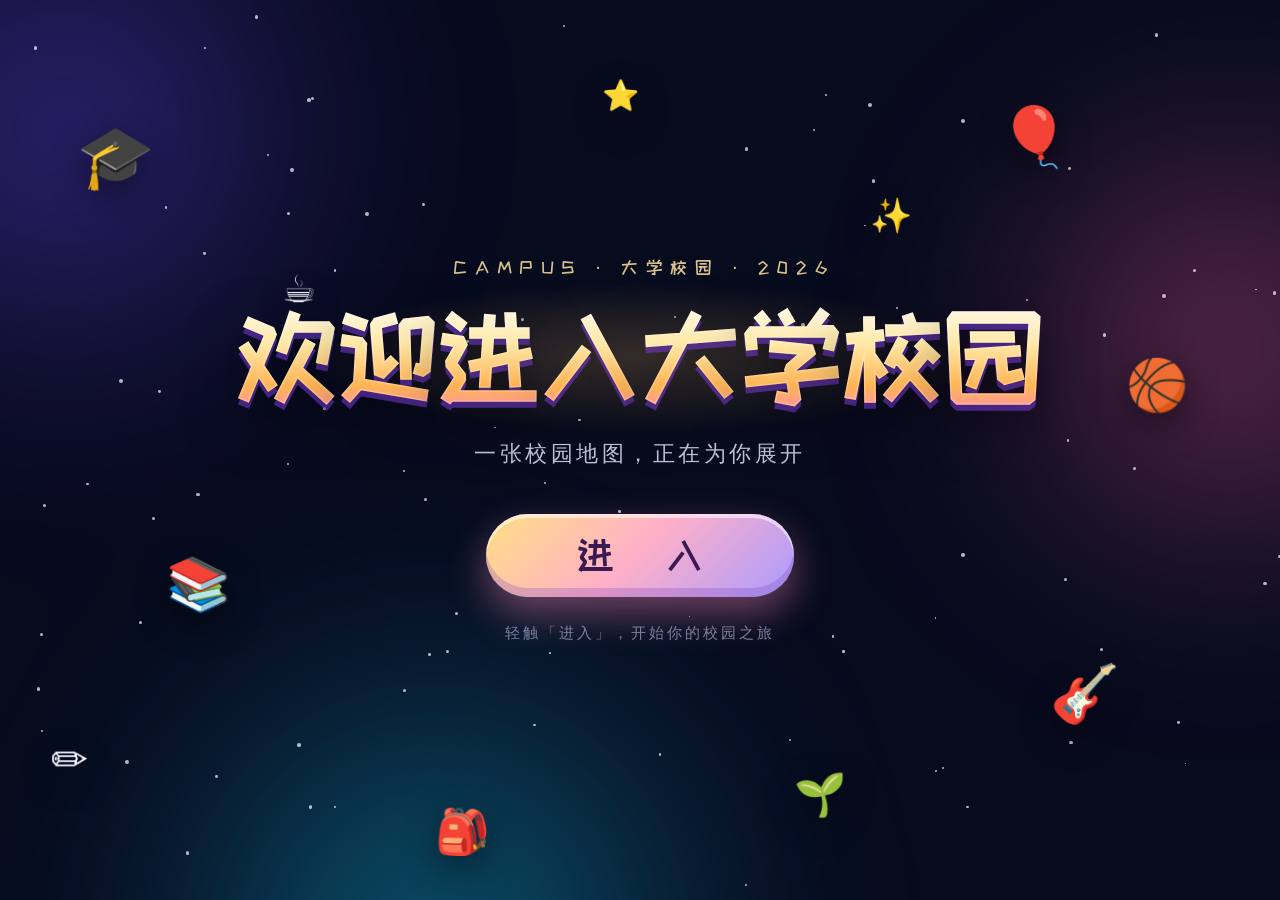
<file: index.html>
<!DOCTYPE html>
<html lang="zh-CN">
<head>
<meta charset="utf-8">
<meta name="viewport" content="width=device-width, initial-scale=1, maximum-scale=1, user-scalable=no, viewport-fit=cover">
<meta name="theme-color" content="#0a0f2c">
<meta name="description" content="大学校园活动体验页：欢迎页 → 三句话 → 26 个活动气泡 → 活动详情页">
<title>欢迎进入大学校园</title>

<!-- 有意思的字体（联网时生效；离线自动回退到系统里的手写/艺术字体） -->
<link rel="preconnect" href="https://fonts.googleapis.com">
<link rel="preconnect" href="https://fonts.gstatic.com" crossorigin>
<link href="https://fonts.googleapis.com/css2?family=ZCOOL+KuaiLe&family=Ma+Shan+Zheng&display=swap" rel="stylesheet">

<link rel="stylesheet" href="css/style.css">
<link rel="icon" href="data:image/svg+xml,<svg xmlns='http://www.w3.org/2000/svg' viewBox='0 0 100 100'><text y='.9em' font-size='88'>🎓</text></svg>">
</head>
<body>

<!-- 全局背景：极光 + 星星 -->
<div class="aurora" aria-hidden="true">
  <span class="blob blob-1"></span>
  <span class="blob blob-2"></span>
  <span class="blob blob-3"></span>
</div>
<div id="stars" class="stars" aria-hidden="true"></div>

<!-- ================= 界面 1：欢迎页 ================= -->
<section class="scene scene-gate is-active" id="scene-gate">

  <!-- 贴图（emoji 贴纸 + 手绘感光斑） -->
  <div class="sticker-layer" aria-hidden="true">
    <span class="st" style="--x:6%;--y:14%;--s:clamp(38px,7vw,62px);--d:5.4s;--dl:0s">🎓</span>
    <span class="st" style="--x:13%;--y:62%;--s:clamp(30px,5.5vw,52px);--d:6.2s;--dl:.6s">📚</span>
    <span class="st" style="--x:4%;--y:82%;--s:clamp(26px,4.5vw,44px);--d:4.8s;--dl:1.1s">✏️</span>
    <span class="st" style="--x:22%;--y:30%;--s:clamp(22px,4vw,38px);--d:7s;--dl:.3s">☕</span>
    <span class="st" style="--x:78%;--y:12%;--s:clamp(34px,6.5vw,58px);--d:5.8s;--dl:.9s">🎈</span>
    <span class="st" style="--x:88%;--y:40%;--s:clamp(30px,5vw,50px);--d:6.6s;--dl:.2s">🏀</span>
    <span class="st" style="--x:82%;--y:74%;--s:clamp(34px,6vw,56px);--d:5.2s;--dl:1.4s">🎸</span>
    <span class="st" style="--x:62%;--y:86%;--s:clamp(24px,4.5vw,42px);--d:6.9s;--dl:.5s">🌱</span>
    <span class="st" style="--x:34%;--y:90%;--s:clamp(26px,4.5vw,44px);--d:5.6s;--dl:1.7s">🎒</span>
    <span class="st" style="--x:68%;--y:22%;--s:clamp(20px,3.6vw,34px);--d:4.4s;--dl:1.2s">✨</span>
    <span class="st st-star" style="--x:47%;--y:9%;--s:clamp(18px,3.2vw,30px);--d:3.6s;--dl:.8s">⭐</span>
  </div>

  <div class="gate-inner">
    <p class="kicker">CAMPUS · 大学校园 · 2026</p>

    <h1 class="title" aria-label="欢迎进入大学校园">
      <span class="ch" style="--i:0">欢</span><span class="ch" style="--i:1">迎</span><span class="ch" style="--i:2">进</span><span class="ch" style="--i:3">入</span><span class="ch" style="--i:4">大</span><span class="ch" style="--i:5">学</span><span class="ch" style="--i:6">校</span><span class="ch" style="--i:7">园</span>
    </h1>

    <p class="subtitle">一张校园地图，正在为你展开</p>

    <button class="enter-btn" id="btn-enter" type="button">
      <span class="enter-label">进　入</span>
      <span class="sheen" aria-hidden="true"></span>
    </button>

    <p class="hint-small">轻触「进入」，开始你的校园之旅</p>
  </div>
</section>

<!-- ================= 界面 2：三句话 ================= -->
<section class="scene scene-lines" id="scene-lines">
  <div class="page-bar">
    <button class="back-btn" type="button" data-back="welcome">
      <span class="back-ico" aria-hidden="true">←</span> 返回
    </button>
  </div>

  <div class="lines" id="lines">
    <p class="line" data-line="1">进入了大学</p>
    <p class="line" data-line="2">就代表了无限的机会和试错</p>
    <p class="line" data-line="3">有很多的活动在等待着你</p>
  </div>

  <button class="skip-btn" id="btn-skip" type="button">轻触继续 <span aria-hidden="true">›</span></button>
</section>

<!-- ================= 界面 3：活动气泡 ================= -->
<section class="scene scene-bubbles" id="scene-bubbles">

  <header class="bubble-header">
    <div class="bar-row">
      <button class="back-btn" type="button" data-back="intro">
        <span class="back-ico" aria-hidden="true">←</span> 返回
      </button>
      <span class="counter">已探索 <b id="count">0</b> / <b id="total">26</b></span>
    </div>
    <h2>看看都有什么活动可以参加</h2>
    <p class="counter-sub">拖动屏幕，点开任意一个气泡</p>
  </header>

  <div class="field-wrap" id="field-wrap">
    <div class="field" id="field"></div>
  </div>

  <footer class="bubble-footer">
    <span class="foot-hint" id="foot-hint">按住拖动查看更多气泡 · 点哪个都可以</span>
    <button class="mini-btn" id="btn-recenter" type="button">回到中间</button>
  </footer>

  <div class="toast" id="toast" hidden></div>
</section>

<!-- ================= 界面 4：活动详情页 ================= -->
<section class="scene scene-detail" id="scene-detail">
  <div class="detail-glow" aria-hidden="true">
    <span class="detail-blob detail-blob-1"></span>
    <span class="detail-blob detail-blob-2"></span>
  </div>

  <div class="page-bar">
    <button class="back-btn" type="button" data-back="activities">
      <span class="back-ico" aria-hidden="true">←</span> 返回
    </button>
    <span class="detail-index" id="detail-index">第 1 / 26 个</span>
  </div>

  <article class="detail-scroll" id="detail-scroll">
    <!-- 主贴纸 + 环绕贴纸 -->
    <div class="detail-hero">
      <span class="hero-emoji" id="detail-emoji">💻</span>
      <div class="hero-stickers" id="detail-stickers" aria-hidden="true"></div>
    </div>

    <div class="detail-tags">
      <span class="detail-cat" id="detail-cat">程序设计</span>
      <span class="detail-status" id="detail-status">报名中</span>
    </div>

    <h2 class="detail-title" id="detail-title">活动标题</h2>
    <p class="detail-source" id="detail-source">发布方</p>
    <p class="detail-summary" id="detail-summary">一句话简介</p>

    <h3 class="detail-sub">活动信息</h3>
    <ul class="fact-list" id="detail-facts"></ul>

    <div class="risk-box" id="detail-risk" hidden>
      <span class="risk-ico" aria-hidden="true">⚠️</span>
      <div>
        <strong>这条信息需要谨慎核实</strong>
        <p id="detail-risk-text"></p>
      </div>
    </div>

    <div class="note-box" id="detail-notes" hidden>
      <h3 class="detail-sub">注意事项</h3>
      <ul id="detail-note-list"></ul>
    </div>

    <div class="detail-actions">
      <button class="back-btn wide" type="button" data-back="activities">
        <span class="back-ico" aria-hidden="true">←</span> 返回活动列表
      </button>
    </div>

    <button class="detail-delete" id="detail-delete" type="button" hidden>删除这个活动</button>

    <p class="detail-footnote">内容并不完全，细节请等待官方通知</p>
  </article>
</section>

<!-- ================= 界面 5：发布你的活动 ================= -->
<section class="scene scene-publish" id="scene-publish">
  <div class="detail-glow" aria-hidden="true">
    <span class="detail-blob detail-blob-1"></span>
    <span class="detail-blob detail-blob-2"></span>
  </div>

  <div class="page-bar">
    <button class="back-btn" type="button" data-back="activities">
      <span class="back-ico" aria-hidden="true">←</span> 返回
    </button>
    <span class="publish-badge">发布你的活动</span>
  </div>

  <article class="publish-scroll">
    <div class="publish-hero" aria-hidden="true">
      <span class="publish-hero-bubble">发布你的活动</span>
      <span class="hero-st" style="--x:8%;--y:18%;--s:28px;--d:4.8s;--dl:0s">📣</span>
      <span class="hero-st" style="--x:80%;--y:12%;--s:24px;--d:5.4s;--dl:-.7s">✨</span>
      <span class="hero-st" style="--x:6%;--y:70%;--s:26px;--d:5.1s;--dl:-1.3s">🎈</span>
      <span class="hero-st" style="--x:84%;--y:66%;--s:22px;--d:4.6s;--dl:-.4s">💬</span>
    </div>

    <h2 class="publish-title">说说你想办什么活动</h2>
    <p class="publish-sub">填好下面的信息，点最下面那颗按钮，就会有一个气泡吹出来飞到气泡墙上。<br>只有一个「活动名称」是必填的，其余留空也能发布。</p>

    <form id="publish-form" autocomplete="off">
      <label class="pub-field">
        <span class="pub-label">活动名称 <em>必填</em></span>
        <input id="pf-title" type="text" maxlength="20" placeholder="例如：周末自习搭子招募">
      </label>

      <div class="pub-field">
        <span class="pub-label">选个图标</span>
        <div class="emoji-picker" id="pf-emojis"></div>
      </div>

      <label class="pub-field">
        <span class="pub-label">分类</span>
        <select id="pf-cat"></select>
      </label>

      <label class="pub-field">
        <span class="pub-label">一句话简介</span>
        <input id="pf-summary" type="text" maxlength="40" placeholder="留空会自动生成一句">
      </label>

      <label class="pub-field">
        <span class="pub-label">时间</span>
        <input id="pf-time" type="text" maxlength="24" placeholder="例如：9 月 28 日 19:00">
      </label>

      <label class="pub-field">
        <span class="pub-label">地点</span>
        <input id="pf-place" type="text" maxlength="24" placeholder="例如：图书馆三层讨论间">
      </label>

      <label class="pub-field">
        <span class="pub-label">参加方式</span>
        <input id="pf-join" type="text" maxlength="30" placeholder="例如：扫码进群 / 直接来">
      </label>

      <label class="pub-field">
        <span class="pub-label">面向对象</span>
        <input id="pf-target" type="text" maxlength="24" placeholder="例如：面向全校学生">
      </label>

      <label class="pub-field">
        <span class="pub-label">小贴士</span>
        <input id="pf-tip" type="text" maxlength="40" placeholder="例如：记得自带水杯">
      </label>

      <p class="publish-error" id="pf-error" hidden></p>

      <button class="publish-submit" type="submit">吹出这颗气泡 ✨</button>
      <p class="publish-note">发布的内容保存在这台设备的浏览器里（换设备、清缓存后就看不到了）。</p>
    </form>
  </article>
</section>

<script src="js/activities.js"></script>
<script src="js/main.js"></script>
</body>
</html>
</file>
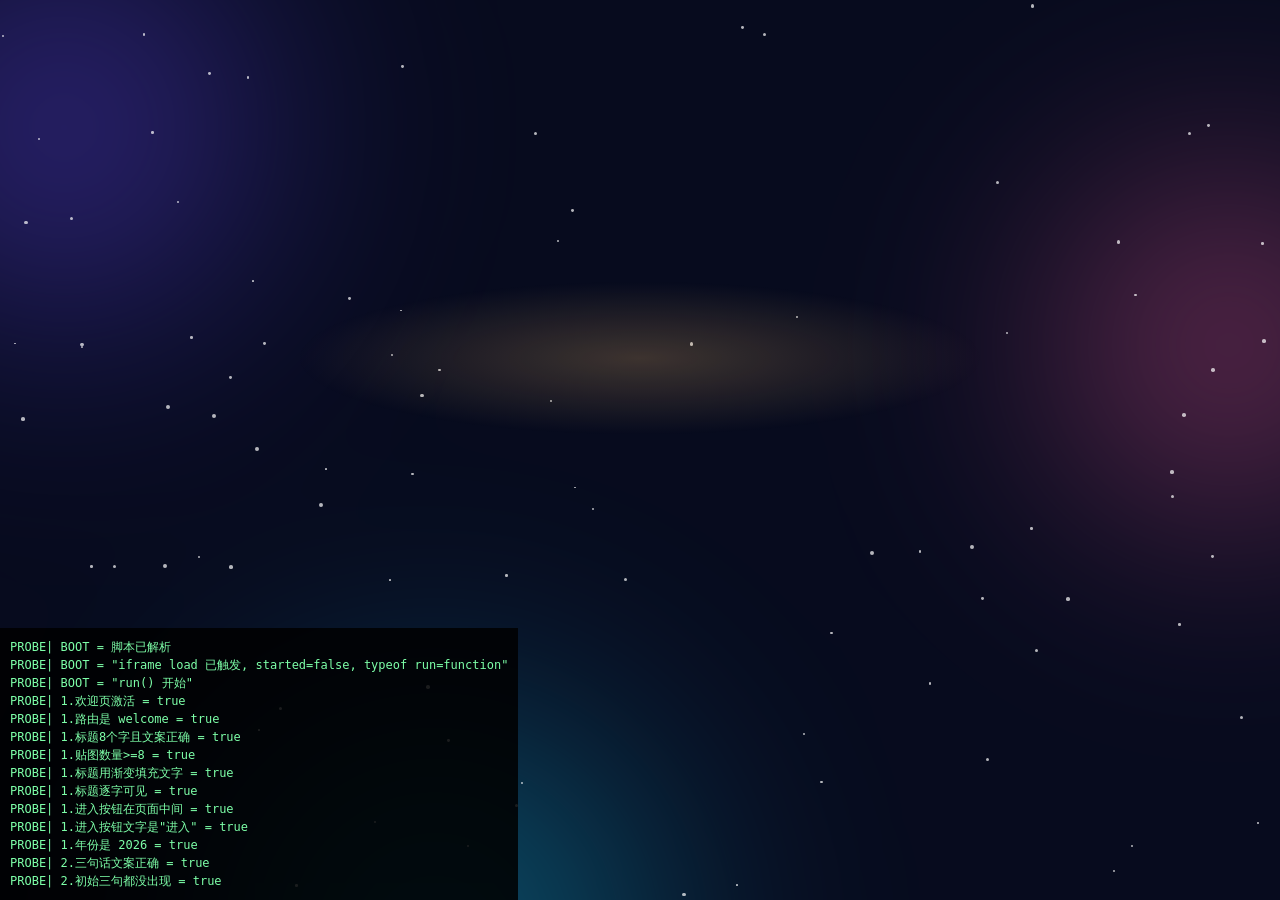
<file: __probe.html>
<!DOCTYPE html>
<html lang="zh-CN">
<head>
<meta charset="utf-8">
<title>渲染探测页（自动化检查用，不是页面本身）</title>
<style>
  html,body{margin:0;height:100%;background:#111}
  iframe{position:absolute;inset:0;width:100%;height:100%;border:0}
  #report{position:fixed;left:0;bottom:0;z-index:99;max-height:72vh;overflow:auto;margin:0;padding:10px;
    background:rgba(0,0,0,.85);color:#7dffa8;font:12px/1.5 Consolas,monospace;white-space:pre}
</style>
</head>
<body>
<iframe id="fr" src="index.html"></iframe>
<pre id="report">PROBE| PENDING</pre>
<script>
/*
  在真实浏览器里把四个界面完整走一遍，把结论打印在页面上。
  人工看：浏览器打开 /__probe.html
  自动看：无头浏览器打开 /__probe.html，--dump-dom 后 grep "PROBE|"
*/
(function () {
  var out = [];
  // 每写一条就刷新报告：万一中途卡住/出错，也能从报告看到跑到哪一步了
  function P(k, v) { out.push('PROBE| ' + k + ' = ' + JSON.stringify(v)); flush(); }
  function flush() { document.getElementById('report').textContent = out.join('\n'); }
  function wait(ms) { return new Promise(function (r) { setTimeout(r, ms); }); }

  var fr = document.getElementById('fr');
  var started = false;

  // 任何未捕获的错误都打出来，别让自检页"静悄悄"停住
  window.addEventListener('error', function (e) { P('BOOT-ERROR', String(e.message || e)); });
  window.addEventListener('unhandledrejection', function (e) {
    P('BOOT-ERROR', 'Promise 拒绝: ' + ((e.reason && (e.reason.stack || e.reason.message)) || e.reason));
  });

  // 启动诊断：确认脚本跑起来了、iframe 的 load 有没有触发
  out.push('PROBE| BOOT = 脚本已解析');
  flush();

  fr.addEventListener('load', function () {
    P('BOOT', 'iframe load 已触发, started=' + started + ', typeof run=' + typeof run);
    // 注意：这里不要在 load 回调里再套 setTimeout 去启动 run（在这个无头环境下那个定时器
    // 不会触发），直接启动，缓冲时间放在 run() 内部用 await wait() 等。
    if (!started) {
      started = true;
      try { run(); } catch (err) { P('BOOT-ERROR', 'run() 同步抛错: ' + (err && err.message)); }
    }
  });
  setTimeout(function () { if (!started) { P('FATAL', 'iframe 没有触发 load'); flush(); } }, 9000);

  async function run() {
    var fails = [];
    function check(name, cond, detail) {
      if (cond === true) { P(name, true); }
      else { P(name, detail === undefined ? false : detail); fails.push(name); }
    }

    P('BOOT', 'run() 开始');
    await wait(400);
    try {
      var doc = fr.contentDocument, win = fr.contentWindow;

      var iframeErrors = [];
      win.__probeErrors = iframeErrors;
      win.addEventListener('error', function (e) { iframeErrors.push(String(e.message || e)); });
      win.addEventListener('unhandledrejection', function (e) { iframeErrors.push('rejection: ' + e.reason); });

      var $ = function (s) { return doc.querySelector(s); };
      var $$ = function (s) { return Array.prototype.slice.call(doc.querySelectorAll(s)); };
      var cs = function (el) { return win.getComputedStyle(el); };

      /* 关掉气泡的自动飘动循环：自检页改用它自己的 tick 手动推进，
         既是确定性的，也避免常驻 rAF 让无头浏览器的虚拟时钟停止推进
         （那样下面的 setTimeout 等待会全部卡住）。
         真实时间里的自动飘动由 scripts/real-click-check.ps1 负责验证。 */
      if (win.campusPhysics && win.campusPhysics.pause) win.campusPhysics.pause();

      /* 回归哨兵：拖拽代码一旦调用 setPointerCapture，浏览器会把 click 派发到
         捕获元素（那层容器）上，气泡自己的 click 就永远收不到 —— 也就是
         「点气泡没反应」。合成事件测不出这个行为，所以直接盯 API 调用本身。 */
      var capturedPointer = [];
      var origCapture = win.Element.prototype.setPointerCapture;
      win.Element.prototype.setPointerCapture = function (id) {
        capturedPointer.push(this.id || this.className || this.tagName);
        return origCapture.apply(this, arguments);
      };
      var DATA = win.CAMPUS_ACTIVITIES || [];
      var route = function () { return (win.location.hash || '').replace(/^#\/?/, '') || 'welcome'; };
      var activeScene = function () {
        var el = $('.scene.is-active');
        return el ? el.id : null;
      };

      /* ================= 界面 1：欢迎页 ================= */
      await wait(2200);
      check('1.欢迎页激活', activeScene() === 'scene-gate');
      check('1.路由是 welcome', route() === 'welcome', route());
      check('1.标题8个字且文案正确',
        $$('.title .ch').map(function (c) { return c.textContent; }).join('') === '欢迎进入大学校园');
      check('1.贴图数量>=8', $$('.st').length >= 8, $$('.st').length);

      var c0 = cs($$('.title .ch')[0]);
      check('1.标题用渐变填充文字', /gradient/.test(c0.backgroundImage) && /rgba\(0, 0, 0, 0\)/.test(c0.color));
      check('1.标题逐字可见', $$('.title .ch').every(function (c) { return Number(cs(c).opacity) > 0.9; }));
      var btn = $('#btn-enter'), br = btn.getBoundingClientRect();
      check('1.进入按钮在页面中间',
        Math.abs((br.left + br.width / 2) - win.innerWidth / 2) < 3 &&
        Math.abs((br.top + br.height / 2) - win.innerHeight / 2) < win.innerHeight * 0.25);
      check('1.进入按钮文字是"进入"', btn.textContent.replace(/\s+/g, '') === '进入');
      check('1.年份是 2026', /2026/.test($('.kicker').textContent), $('.kicker').textContent);

      /* ================= 界面 2：三句话 ================= */
      var lines = $$('.line');
      check('2.三句话文案正确', lines.map(function (l) { return l.textContent; }).join('|') ===
        '进入了大学|就代表了无限的机会和试错|有很多的活动在等待着你');
      check('2.初始三句都没出现', lines.every(function (l) { return !l.classList.contains('is-show'); }));

      /** 这一条是三句话 bug 的回归断言：
       *  文字必须真的被裁进文字里 —— 有 is-show、颜色透明、background-clip 必须是 text、背景是渐变。
       *  之前第 2、3 句用了 background 简写，把 background-clip 重置成 border-box，
       *  于是渐变铺满整块、文字透明，看起来就是「没显示」。
       *  这里不查 opacity：透明度是动画属性，无头模式下动画帧稀疏，查了会误报
       *  （最终状态的透明度在最后单独断言）。 */
      function linePainted(i) {
        var el = lines[i];
        var s = cs(el);
        var clip = s.backgroundClip || s.webkitBackgroundClip || '';
        return el.classList.contains('is-show') &&
          /rgba\(0, 0, 0, 0\)/.test(s.color) &&
          clip === 'text' &&
          /gradient/.test(s.backgroundImage);
      }
      function lineInfo(i) {
        var s = cs(lines[i]);
        return {
          opacity: s.opacity, color: s.color,
          clip: s.backgroundClip || s.webkitBackgroundClip,
          bg: String(s.backgroundImage).slice(0, 46)
        };
      }

      btn.click();
      await wait(1100);
      check('2.已切到三句话界面', activeScene() === 'scene-lines');
      check('2.路由是 intro', route() === 'intro', route());
      check('2.第1句先出现(且只有它)',
        lines.map(function (l) { return l.classList.contains('is-show') ? 1 : 0; }).join('') === '100');
      check('2.第1句真的画出来了', linePainted(0), lineInfo(0));

      await wait(1600);   // t≈2.7s
      check('2.第2句接着出现',
        lines.map(function (l) { return l.classList.contains('is-show') ? 1 : 0; }).join('') === '110');
      check('2.★第2句真的画出来了(回归)', linePainted(1), lineInfo(1));

      await wait(1600);   // t≈4.3s
      check('2.第3句最后出现',
        lines.map(function (l) { return l.classList.contains('is-show') ? 1 : 0; }).join('') === '111');
      check('2.★第3句真的画出来了(回归)', linePainted(2), lineInfo(2));
      check('2.三句话颜色各不相同',
        new Set(lines.map(function (l) { return cs(l).backgroundImage; })).size === 3);
      check('2.特效粒子已生成', doc.querySelectorAll('.spark').length > 0);
      check('2.这一页有返回键', !!$('#scene-lines [data-back]'), $('#scene-lines [data-back]') ? $('#scene-lines [data-back]').dataset.back : null);

      await wait(3800);   // t≈8.1s，应自动进入气泡页
      check('3.三句讲完自动进入气泡页', activeScene() === 'scene-bubbles');
      check('3.路由同步为 activities', route() === 'activities', route());

      /* ================= 界面 3：气泡 ================= */
      check('3.顶部文案正确', $('.bubble-header h2').textContent === '看看都有什么活动可以参加');
      check('3.顶部文案在页面最上方', $('.bubble-header h2').getBoundingClientRect().top < win.innerHeight * 0.3);
      check('3.这一页有返回键', !!$('#scene-bubbles [data-back]'));

      await wait(2600);

      var bubbles = $$('.bubble');
      var field = $('#field'), wrap = $('#field-wrap');
      check('3.气泡共26个', bubbles.length === 26, bubbles.length);
      check('3.场地比屏幕大(可滑动)', field.offsetWidth > wrap.clientWidth && field.offsetHeight > wrap.clientHeight,
        { field: [field.offsetWidth, field.offsetHeight], view: [wrap.clientWidth, wrap.clientHeight] });
      var sizes = bubbles.map(function (b) { return b.offsetWidth; });
      check('3.气泡尺寸不过大(110~210px)',
        Math.min.apply(null, sizes) >= 110 && Math.max.apply(null, sizes) <= 210,
        [Math.min.apply(null, sizes), Math.max.apply(null, sizes)]);
      check('3.气泡是正圆', bubbles.every(function (b) { return b.offsetWidth === b.offsetHeight && /50%/.test(cs(b).borderRadius); }));
      check('3.每个气泡都有图标和标题', bubbles.every(function (b) {
        return b.querySelector('.bubble-emoji').textContent.trim().length > 0 &&
               b.querySelector('.bubble-name').textContent.trim().length > 0;
      }));
      check('3.气泡标题各不相同', new Set(bubbles.map(function (b) { return b.querySelector('.bubble-name').textContent; })).size === 26);
      check('3.气泡标题与你给的活动一一对应',
        bubbles.every(function (b) {
          var act = DATA.filter(function (a) { return a.id === Number(b.dataset.id); })[0];
          return act && act.title === b.querySelector('.bubble-name').textContent;
        }));

      /* ★文字完整性：图标和名称的四个角都必须落在圆内，否则会被 border-radius 裁掉 */
      var clipped = [];
      bubbles.forEach(function (b) {
        var br = b.getBoundingClientRect();
        var bcx = br.left + br.width / 2;
        var bcy = br.top + br.height / 2;
        var rad = Math.min(br.width, br.height) / 2;
        [b.querySelector('.bubble-emoji'), b.querySelector('.bubble-name')].forEach(function (child) {
          var cr = child.getBoundingClientRect();
          [[cr.left, cr.top], [cr.right, cr.top], [cr.left, cr.bottom], [cr.right, cr.bottom]].forEach(function (p) {
            if (Math.hypot(p[0] - bcx, p[1] - bcy) > rad + 1.5) {
              clipped.push(b.querySelector('.bubble-name').textContent);
            }
          });
        });
      });
      check('3.★图标和文字都完整在圆内(不会被裁掉)', clipped.length === 0, clipped.slice(0, 5));

      /* ★拖动时不能选中文字（否则老是选到活动名称） */
      check('3.★气泡页不能选中文字',
        cs(wrap).userSelect === 'none' && cs(bubbles[0]).userSelect === 'none' &&
        cs(bubbles[0].querySelector('.bubble-name')).userSelect === 'none',
        {
          wrap: cs(wrap).userSelect,
          bubble: cs(bubbles[0]).userSelect,
          name: cs(bubbles[0].querySelector('.bubble-name')).userSelect
        });

      /* ---- 气泡能不能被点到 ----
         说明：真正的命中测试交给 scripts/real-click-check.ps1（它用真实鼠标输入，
         并且会断言「气泡中心命中的是气泡本身」）。这里只做确定性的结构检查：
         场地必须能接收点击、且不能有浮层吃掉点击。
         （iframe 里 elementsFromPoint 对 fixed 定位的命中区域在无头模式下不可靠，
         所以不用它做判定。） */
      var wrapRect = wrap.getBoundingClientRect();
      check('3.气泡场地可以接收点击',
        cs($('#scene-bubbles')).pointerEvents === 'auto' &&
        cs(wrap).pointerEvents !== 'none' &&
        wrapRect.width >= win.innerWidth - 1 && wrapRect.height >= win.innerHeight - 1,
        {
          scene: cs($('#scene-bubbles')).pointerEvents,
          wrap: cs(wrap).pointerEvents,
          wrapRect: [Math.round(wrapRect.width), Math.round(wrapRect.height)],
          view: [win.innerWidth, win.innerHeight]
        });
      check('3.顶部/底部浮层不会挡住气泡',
        cs($('.bubble-header')).pointerEvents === 'none' && cs($('.bubble-footer')).pointerEvents === 'none',
        { header: cs($('.bubble-header')).pointerEvents, footer: cs($('.bubble-footer')).pointerEvents });
      check('3.非当前界面不吃点击(退场时不会挡住新界面)',
        cs($('#scene-gate')).pointerEvents === 'none' && cs($('#scene-detail')).pointerEvents === 'none',
        { gate: cs($('#scene-gate')).pointerEvents, detail: cs($('#scene-detail')).pointerEvents });

      /* ---- ★气泡的物理：会自己慢慢动 + 碰撞挤压 ----
         用页面暴露的 campusPhysics.tick() 手动推进模拟，不依赖动画帧，
         所以在无头环境里也是确定性的。
         注意：变量名不要叫 P —— 会和上面的日志函数 P() 撞名，
         var 提升会让整个 run() 里的 P() 变成 undefined（踩过一次）。 */
      var phys = win.campusPhysics;
      check('3.物理系统已就绪(26 颗活动气泡 + 1 颗发布气泡)',
        !!phys && phys.activityCount() === 26 && phys.count() === 27,
        phys ? [phys.activityCount(), phys.count()] : null);

      var st0 = phys.state();
      for (var t0i = 0; t0i < 40; t0i++) phys.tick(0.05);      // 模拟 2 秒
      var st1 = phys.state();
      var movedCount = 0, movable = 0;
      for (var mi = 0; mi < st1.length; mi++) {
        if (st1[mi].isStatic) continue;                        // 中央那颗发布气泡本来就不动
        movable++;
        if (Math.hypot(st1[mi].x - st0[mi].x, st1[mi].y - st0[mi].y) > 2) movedCount++;
      }
      check('3.★气泡会自己缓慢移动', movedCount >= 24, { 移动的: movedCount, 总数: movable });

      var spRange = phys.speedRange();
      var speeds = st1.map(function (s) { return Number(s.speed.toFixed(2)); });
      check('3.★移动速率不大(不超过 ' + spRange[1] + 'px/s)',
        speeds.every(function (v) { return v <= spRange[1] + 0.5; }),
        { 最慢: Math.min.apply(null, speeds), 最快: Math.max.apply(null, speeds) });

      // 长时间模拟：一定会撞上，撞完要能挤开、不能叠在一起
      var collBefore = phys.collisions();
      var minScale = 9, maxScale = 0, maxSquash = 0, sampleTransform = '';
      for (var t1i = 0; t1i < 1200; t1i++) {
        phys.tick(0.05);
        // 挤压量衰减很快，必须每帧采样（隔帧采会全部漏掉）
        var sample = phys.state();
        for (var si = 0; si < sample.length; si++) {
          if (sample[si].squash > maxSquash) maxSquash = sample[si].squash;
        }
        if (t1i % 20 === 0) {
          $$('.bubble-holder').forEach(function (h) {
            var raw = h.style.transform || '';
            if (!sampleTransform) sampleTransform = raw;
            var mm = /scale\(\s*([\d.]+)\s*,\s*([\d.]+)\s*\)/.exec(raw);
            if (mm) {
              minScale = Math.min(minScale, Number(mm[1]), Number(mm[2]));
              maxScale = Math.max(maxScale, Number(mm[1]), Number(mm[2]));
              maxScale = Math.max(maxScale, Number(mm[1]), Number(mm[2]));
            }
          });
        }
      }
      check('3.★气泡之间会发生碰撞', phys.collisions() > collBefore, { 之前: collBefore, 之后: phys.collisions() });
      check('3.★碰撞时会有挤压形变(不是硬邦邦的两个圆)', maxSquash > 0.05,
        { 最大挤压量: Number(maxSquash.toFixed(3)), 样例: sampleTransform.slice(0, 60) });
      check('3.挤压幅度克制(渲染缩放 0.88~1.12)',
        maxScale > 0 && minScale >= 0.88 && maxScale <= 1.12,
        { 最小缩放: Number(minScale.toFixed(3)), 最大缩放: Number(maxScale.toFixed(3)) });

      var st2 = phys.state();
      var worstOverlap = 0;
      for (var oi = 0; oi < st2.length; oi++) {
        for (var oj = oi + 1; oj < st2.length; oj++) {
          var A = st2[oi], C = st2[oj];
          var ov = (A.r + C.r) - Math.hypot(C.x - A.x, C.y - A.y);
          if (ov > worstOverlap) worstOverlap = ov;
        }
      }
      check('3.★碰撞后能挤开(不会叠在一起)', worstOverlap < 1.5, Number(worstOverlap.toFixed(2)));
      check('3.气泡始终留在场地内(边界约束生效)',
        st2.every(function (s) {
          return s.x - s.r >= -0.5 && s.x + s.r <= field.offsetWidth + 0.5 &&
                 s.y - s.r >= -0.5 && s.y + s.r <= field.offsetHeight + 0.5;
        }));

      /* ---- 拖动 & 点击判定 ---- */
      function pointer(type, x, y) {
        return new win.PointerEvent(type, { clientX: x, clientY: y, bubbles: true, pointerId: 7, pointerType: 'touch', button: 0 });
      }
      var before = field.style.transform;
      var target = bubbles[3];
      var tr = target.getBoundingClientRect();
      wrap.dispatchEvent(pointer('pointerdown', tr.left + tr.width / 2, tr.top + tr.height / 2));
      wrap.dispatchEvent(pointer('pointermove', tr.left + tr.width / 2 - 240, tr.top + tr.height / 2 - 80));
      wrap.dispatchEvent(pointer('pointerup', tr.left + tr.width / 2 - 240, tr.top + tr.height / 2 - 80));
      check('3.滑动会平移气泡场地', field.style.transform !== before);

      target.click();
      await wait(150);
      check('3.滑动之后不会误触跳转', route() === 'activities', route());

      await wait(400);

      /* ★拖拽不能捕获指针，否则真实点击会被派发到容器上（点气泡就没反应了） */
      check('3.★拖拽过程没有调用 setPointerCapture', capturedPointer.length === 0, capturedPointer);

      /* ================= 界面 4：活动详情页 ================= */
      target.click();
      await wait(400);

      var wantId = Number(target.dataset.id);
      var wantAct = DATA.filter(function (a) { return a.id === wantId; })[0];
      check('4.点气泡进入新的详情页', activeScene() === 'scene-detail');
      check('4.路由变成 activity/<id>', route() === 'activity/' + wantId, route());
      check('4.详情页标题与气泡一致', $('#detail-title').textContent === wantAct.title);
      check('4.详情页显示了分类', $('#detail-cat').textContent === wantAct.cat, $('#detail-cat').textContent);
      check('4.详情页显示了状态标签', $('#detail-status').textContent === wantAct.status, $('#detail-status').textContent);
      check('4.状态标签用对应的配色', $('#detail-status').className.indexOf('tone-' + wantAct.tone) > -1, $('#detail-status').className);
      check('4.详情页显示了一句话简介', $('#detail-summary').textContent === wantAct.summary);
      check('4.信息卡数量与资料一致', $$('#detail-facts li').length === wantAct.facts.length,
        [$$('#detail-facts li').length, wantAct.facts.length]);
      check('4.信息卡内容与资料一致', wantAct.facts.every(function (pair, i) {
        var li = $$('#detail-facts li')[i];
        return li.querySelector('.k').textContent === pair[0] && li.querySelector('.v').textContent === pair[1];
      }));
      check('4.贴纸数量与配置一致', $$('#detail-stickers .hero-st').length === wantAct.stickers.length,
        [$$('#detail-stickers .hero-st').length, wantAct.stickers.length]);
      check('4.贴纸文案与配置一致',
        $$('#detail-stickers .hero-st').map(function (s) { return s.textContent; }).join('') === wantAct.stickers.join(''));
      check('4.贴纸有浮动动画', $$('#detail-stickers .hero-st').every(function (s) {
        return cs(s).animationName.indexOf('stFloat') > -1;
      }));
      check('4.主图标就是活动的图标', $('#detail-emoji').textContent === wantAct.emoji);
      check('4.显示了序号', $('#detail-index').textContent === '第 ' + wantId + ' / 26 个', $('#detail-index').textContent);

      var foot = $('.detail-footnote');
      check('4.底部有红字补充', !!foot && foot.textContent === '内容并不完全，细节请等待官方通知',
        foot ? foot.textContent : null);
      var footColor = foot ? cs(foot).color : '';
      var rgb = /rgb\((\d+), (\d+), (\d+)\)/.exec(footColor);
      check('4.红字是红色系',
        !!rgb && Number(rgb[1]) > 180 && Number(rgb[1]) > Number(rgb[2]) + 40 && Number(rgb[1]) > Number(rgb[3]) + 40,
        footColor);
      check('4.自定义配色已生效(分类色)', cs($('#scene-detail')).getPropertyValue('--c2').trim().length > 0,
        cs($('#scene-detail')).getPropertyValue('--c2').trim());
      check('4.详情页能滚动且在屏幕内', $('#detail-scroll').scrollHeight > 0 && $('#detail-scroll').clientHeight > 0);
      check('4.这一页有返回键(顶部)', !!$('#scene-detail .page-bar [data-back]'));
      check('4.这一页有返回键(底部)', $$('#scene-detail [data-back]').length >= 2, $$('#scene-detail [data-back]').length);
      check('4.打开详情后气泡打上对勾', target.classList.contains('is-visited'));
      check('4.计数变1', $('#count').textContent === '1', $('#count').textContent);

      /* ---- 返回键：详情页 → 气泡页 ---- */
      $('#scene-detail .page-bar [data-back]').click();
      await wait(400);
      check('4.详情页返回键回到气泡页', activeScene() === 'scene-bubbles' && route() === 'activities', [activeScene(), route()]);
      check('4.返回后气泡的拖动位置被保留', field.style.transform !== '');

      /* ---- 返回键：气泡页 → 三句话 ---- */
      $('#scene-bubbles [data-back]').click();
      await wait(500);
      check('5.气泡页返回键回到三句话', activeScene() === 'scene-lines' && route() === 'intro', [activeScene(), route()]);
      check('5.再次进入时三句话直接显示', lines.every(function (l) { return l.classList.contains('is-show'); }));
      await wait(2600);
      check('5.★返回后不会又被自动推走(停在原页)', activeScene() === 'scene-lines' && route() === 'intro', route());

      /* ---- 返回键：三句话 → 欢迎页 ---- */
      $('#scene-lines [data-back]').click();
      await wait(500);
      check('5.三句话返回键回到欢迎页', activeScene() === 'scene-gate' && route() === 'welcome', [activeScene(), route()]);

      /* ---- 浏览器自带的返回键 ---- */
      win.campusGo('activities');
      await wait(400);
      check('5.可以再次进入气泡页', activeScene() === 'scene-bubbles');
      win.history.back();
      await wait(600);
      check('5.浏览器返回键也能用', route() === 'welcome', route());

      /* ================= 26 个活动逐个检查 ================= */
      var bad = [];
      for (var k = 0; k < DATA.length; k++) {
        var act = DATA[k];
        win.location.hash = '#/activity/' + act.id;
        await wait(120);
        var lis = $$('#detail-facts li');
        var ok = activeScene() === 'scene-detail' &&
          $('#detail-title').textContent === act.title &&
          $('#detail-summary').textContent === act.summary &&
          $('#detail-cat').textContent === act.cat &&
          lis.length === act.facts.length &&
          $$('#detail-stickers .hero-st').length === act.stickers.length &&
          $('.detail-footnote').textContent === '内容并不完全，细节请等待官方通知' &&
          $('#detail-notes').hidden === !(act.notes && act.notes.length > (act.risk ? 1 : 0)) &&
          $('#detail-risk').hidden === !act.risk;
        if (!ok) bad.push(act.id);
      }
      check('6.26 个活动详情页全部正确', bad.length === 0, '有问题的编号: ' + bad.join(','));

      var a24 = DATA.filter(function (a) { return a.id === 24; })[0];
      win.location.hash = '#/activity/24';
      await wait(200);
      check('6.需要核实的信息会显示风险提示', $('#detail-risk').hidden === false && $('#detail-risk-text').textContent.length > 10,
        $('#detail-risk-text').textContent);
      win.location.hash = '#/activity/25';
      await wait(200);
      check('6.第25条也有风险提示', $('#detail-risk').hidden === false);

      win.location.hash = '#/activities';
      await wait(600);
      check('6.看完全部26个后计数为26', $('#count').textContent === '26', $('#count').textContent);
      await wait(700);
      check('6.全部看完有提示', !$('#toast').hidden && /26/.test($('#toast').textContent), $('#toast').textContent);

      /* ================= 界面 5：发布你的活动 ================= */
      win.location.hash = '#/activities';
      await wait(400);

      var pubBtn = $('#publish-bubble');
      check('7.中央有「发布你的活动」白气泡',
        !!pubBtn && pubBtn.textContent.indexOf('发布你的活动') > -1,
        pubBtn ? pubBtn.textContent : null);

      var pubRect = pubBtn ? pubBtn.getBoundingClientRect() : null;
      var avgSize = sizes.reduce(function (a, b) { return a + b; }, 0) / sizes.length;
      check('7.它比普通气泡大一点', !!pubRect && pubRect.width > avgSize * 1.15,
        { 发布气泡: pubRect ? Math.round(pubRect.width) : null, 普通气泡平均: Math.round(avgSize) });

      var fieldRect2 = field.getBoundingClientRect();
      var pubDx = pubRect ? (pubRect.left + pubRect.width / 2) - (fieldRect2.left + fieldRect2.width / 2) : 999;
      var pubDy = pubRect ? (pubRect.top + pubRect.height / 2) - (fieldRect2.top + fieldRect2.height / 2) : 999;
      check('7.它在场地正中央', Math.abs(pubDx) < 3 && Math.abs(pubDy) < 3,
        { 偏差x: Math.round(pubDx), 偏差y: Math.round(pubDy) });

      check('7.它是白色的', !!pubBtn && /rgb\(255, 255, 255\)/.test(cs(pubBtn).backgroundImage),
        pubBtn ? cs(pubBtn).backgroundImage.slice(0, 48) : null);

      pubBtn.click();
      await wait(400);
      check('7.点它进入发布页', activeScene() === 'scene-publish' && route() === 'publish', [activeScene(), route()]);
      check('7.发布页有返回键', !!$('#scene-publish [data-back]'));
      check('7.表单字段齐全',
        ['#pf-title', '#pf-emojis', '#pf-cat', '#pf-summary', '#pf-time', '#pf-place', '#pf-join', '#pf-target', '#pf-tip', '.publish-submit']
          .every(function (s) { return !!$(s); }));
      check('7.图标可以选', $$('#pf-emojis .emoji-opt').length >= 12, $$('#pf-emojis .emoji-opt').length);
      check('7.分类可以选', $$('#pf-cat option').length >= 5, $$('#pf-cat option').length);

      // 不填名字就提交：要提示，且不能离开这一页
      $('#publish-form').dispatchEvent(new win.Event('submit', { bubbles: true, cancelable: true }));
      await wait(200);
      check('7.不填名字会给出提示', !$('#pf-error').hidden && activeScene() === 'scene-publish',
        $('#pf-error').textContent);

      // 填内容 → 选图标 → 提交
      $('#pf-title').value = '周末自习搭子招募';
      $('#pf-summary').value = '一起在图书馆三层安静自习，互相监督';
      $('#pf-time').value = '9 月 28 日 14:00';
      $('#pf-place').value = '图书馆三层讨论间';
      $('#pf-join').value = '扫码进群';
      var emojiBtns = $$('#pf-emojis .emoji-opt');
      emojiBtns[5].click();
      check('7.可以选中图标', emojiBtns[5].classList.contains('is-picked'), emojiBtns[5].dataset.emoji);

      $('#publish-form').dispatchEvent(new win.Event('submit', { bubbles: true, cancelable: true }));
      await wait(150);

      check('7.发布后回到气泡墙', activeScene() === 'scene-bubbles' && route() === 'activities',
        [activeScene(), route()]);
      check('7.气泡多了一颗(26→27)', $$('.bubble').length === 27, $$('.bubble').length);
      check('7.右上角总数也跟着变', $('#total').textContent === '27', $('#total').textContent);

      var mine = win.campusState.myActivities();
      check('7.已保存到本机(localStorage)', mine.length === 1 && mine[0].title === '周末自习搭子招募', mine);

      var newBtn = null;
      $$('.bubble').forEach(function (b) {
        if (b.querySelector('.bubble-name').textContent === '周末自习搭子招募') newBtn = b;
      });
      check('7.新气泡的格式和其它气泡一样', !!newBtn &&
        !!newBtn.querySelector('.bubble-emoji') && !!newBtn.querySelector('.bubble-name') &&
        newBtn.classList.contains('bubble') && /50%/.test(cs(newBtn).borderRadius),
        newBtn ? newBtn.className : null);
      check('7.新气泡用了选中的图标',
        !!newBtn && newBtn.querySelector('.bubble-emoji').textContent === emojiBtns[5].dataset.emoji,
        newBtn ? newBtn.querySelector('.bubble-emoji').textContent : null);

      if (newBtn) {
        var nbr = newBtn.getBoundingClientRect();
        var ncx = nbr.left + nbr.width / 2;
        var ncy = nbr.top + nbr.height / 2;
        var nrad = Math.min(nbr.width, nbr.height) / 2;
        var okNew = [newBtn.querySelector('.bubble-emoji'), newBtn.querySelector('.bubble-name')].every(function (child) {
          var r = child.getBoundingClientRect();
          return [[r.left, r.top], [r.right, r.top], [r.left, r.bottom], [r.right, r.bottom]].every(function (p) {
            return Math.hypot(p[0] - ncx, p[1] - ncy) <= nrad + 1.5;
          });
        });
        check('7.新气泡的文字也完整在圆内', okNew);
      }

      // 吹气动画：新气泡应该是刚吹出来的状态，并且伴随泡泡粒子
      var newBody = null;
      phys.state().forEach(function (s) { if (s.title === '周末自习搭子招募') newBody = s; });
      check('7.★新气泡是「吹出来」的(由小长大)', !!newBody && newBody.grow < 1,
        newBody ? Number(newBody.grow.toFixed(2)) : null);
      check('7.★吹气时有泡泡和气泡环特效',
        doc.querySelectorAll('.puff').length > 0 || doc.querySelectorAll('.blow-ring').length > 0,
        { 泡泡: doc.querySelectorAll('.puff').length, 气环: doc.querySelectorAll('.blow-ring').length });

      for (var gi = 0; gi < 30; gi++) phys.tick(0.05);   // 推进 1.5 秒
      var grownBody = null;
      phys.state().forEach(function (s) { if (s.title === '周末自习搭子招募') grownBody = s; });
      check('7.★吹大之后自己开始飘',
        !!grownBody && grownBody.grow === 1 && grownBody.speed >= phys.speedRange()[0] - 0.5,
        grownBody ? { grow: grownBody.grow, speed: Number(grownBody.speed.toFixed(1)) } : null);

      // 新活动的详情页
      win.location.hash = '#/activity/' + (mine[0] ? mine[0].id : 0);
      await wait(400);
      check('7.新活动有自己的详情页',
        activeScene() === 'scene-detail' && $('#detail-title').textContent === '周末自习搭子招募',
        $('#detail-title').textContent);
      var factText = $$('#detail-facts li').map(function (li) {
        return li.querySelector('.k').textContent + '=' + li.querySelector('.v').textContent;
      }).join('|');
      check('7.详情页信息与你填的一致',
        factText === '时间=9 月 28 日 14:00|地点=图书馆三层讨论间|参加方式=扫码进群|发布方式=由本页使用者自行发布',
        factText);
      check('7.自己发布的活动有删除键', !$('#detail-delete').hidden);

      $('#detail-delete').click();
      await wait(150);
      check('7.删除要二次确认', $('#detail-delete').textContent.indexOf('再点一次') > -1, $('#detail-delete').textContent);
      $('#detail-delete').click();
      await wait(300);
      check('7.删除后回到气泡墙且少一颗', activeScene() === 'scene-bubbles' && $$('.bubble').length === 26,
        { scene: activeScene(), 气泡数: $$('.bubble').length });
      check('7.删除后本机存储也清空了', win.campusState.myActivities().length === 0);

      /* ================= 其他 ================= */
      check('2.三句话最终都完整显示(透明度=1)',
        lines.every(function (l) { return Number(cs(l).opacity) > 0.9; }),
        lines.map(function (l) { return cs(l).opacity; }));
      check('2.三句话最终都裁进文字(background-clip:text)',
        lines.every(function (l) {
          var s = cs(l);
          return (s.backgroundClip || s.webkitBackgroundClip) === 'text';
        }),
        lines.map(function (l) { var s = cs(l); return s.backgroundClip || s.webkitBackgroundClip; }));
      check('G.页面没有横向滚动条', doc.documentElement.scrollWidth <= win.innerWidth + 1,
        [doc.documentElement.scrollWidth, win.innerWidth]);
      check('G.没有 JS 报错', iframeErrors.length === 0, iframeErrors);

      P('SUMMARY', fails.length === 0 ? 'ALL PASS' : ('FAILED(' + fails.length + '): ' + fails.join(' | ')));
    } catch (err) {
      P('FATAL', String((err && err.stack) || err));
    }
    flush();
  }
})();
</script>
</body>
</html>
</file>
<file: css/style.css>
/* =========================================================
   大学校园体验页 —— 样式
   场景 1 欢迎页 / 场景 2 三句话 / 场景 3 活动气泡
   ========================================================= */

:root{
  /* 有意思的字体：优先联网字体，离线回退到系统里的手写 / 艺术字体 */
  --font-fun:"ZCOOL KuaiLe","Ma Shan Zheng","华文琥珀","STHupo","方正舒体","FZShuTi",
             "华文行楷","STXingkai","楷体","KaiTi",cursive,system-ui,sans-serif;
  --font-body:system-ui,-apple-system,"PingFang SC","HarmonyOS Sans SC","Microsoft YaHei",
              "Hiragino Sans GB",sans-serif;
  --gold:#ffd76e;
  --ink:#f4f6ff;
}

*,*::before,*::after{box-sizing:border-box}
/* 之前踩过的坑：给元素设了 display 会把 [hidden] 的 display:none 盖掉，这里统一兜底 */
[hidden]{display:none !important}

html,body{height:100%}
body{
  margin:0;
  overflow:hidden;
  background:#070b1e;
  color:var(--ink);
  font-family:var(--font-body);
  -webkit-tap-highlight-color:transparent;
  -webkit-font-smoothing:antialiased;
  text-rendering:optimizeLegibility;
}

/* ---------------- 背景：极光色斑 + 星星 ---------------- */
.aurora{position:fixed;inset:-10%;z-index:0;pointer-events:none;filter:blur(70px);opacity:.55}
.blob{position:absolute;display:block;border-radius:50%;mix-blend-mode:screen}
.blob-1{width:46vmax;height:46vmax;left:-8vmax;top:-6vmax;background:radial-gradient(circle,#6a4bff,transparent 68%);animation:drift1 22s ease-in-out infinite}
.blob-2{width:40vmax;height:40vmax;right:-6vmax;top:14vmax;background:radial-gradient(circle,#ff5fa2,transparent 68%);animation:drift2 26s ease-in-out infinite}
.blob-3{width:52vmax;height:52vmax;left:18vmax;bottom:-22vmax;background:radial-gradient(circle,#12c2e9,transparent 68%);animation:drift3 30s ease-in-out infinite}
@keyframes drift1{0%,100%{transform:translate(0,0) scale(1)}50%{transform:translate(6vmax,4vmax) scale(1.12)}}
@keyframes drift2{0%,100%{transform:translate(0,0) scale(1.05)}50%{transform:translate(-5vmax,6vmax) scale(.95)}}
@keyframes drift3{0%,100%{transform:translate(0,0) scale(1)}50%{transform:translate(-7vmax,-5vmax) scale(1.1)}}

.stars{position:fixed;inset:0;z-index:1;pointer-events:none}
.star{position:absolute;width:3px;height:3px;border-radius:50%;background:#fff;opacity:.7;
  animation:twinkle var(--tw,4s) ease-in-out infinite;animation-delay:var(--twd,0s)}
@keyframes twinkle{0%,100%{opacity:.15;transform:scale(.7)}50%{opacity:.95;transform:scale(1.15)}}

/* ---------------- 场景容器 ---------------- */
.scene{
  position:fixed;inset:0;z-index:2;
  opacity:0;visibility:hidden;
  /* 关键：非当前界面一律不吃点击。
     visibility 有 0.7s 过渡，退场的界面在这段时间里依然可见，
     如果不关掉 pointer-events，它会盖在新的界面上挡住点击。 */
  pointer-events:none;
  transition:opacity .7s ease,visibility .7s ease;
}
.scene.is-active{opacity:1;visibility:visible;pointer-events:auto}

/* =========================================================
   场景 1：欢迎页
   ========================================================= */
.scene-gate{display:grid;place-items:center;padding:6vh 5vw;text-align:center}

.sticker-layer{position:absolute;inset:0;pointer-events:none;opacity:0}
.scene-gate.is-active .sticker-layer{animation:fadeIn 1.1s .25s ease both}
.st{
  position:absolute;left:var(--x);top:var(--y);font-size:var(--s);line-height:1;
  filter:drop-shadow(0 12px 18px rgba(0,0,0,.45));
  animation:stFloat var(--d) ease-in-out infinite;animation-delay:var(--dl);
  will-change:transform;
}
@keyframes stFloat{
  0%,100%{transform:translateY(0) rotate(-6deg) scale(1)}
  50%{transform:translateY(-20px) rotate(7deg) scale(1.08)}
}
.st-star{animation:stFloat var(--d) ease-in-out infinite,starSpin 9s linear infinite;animation-delay:var(--dl),0s}
@keyframes starSpin{to{filter:drop-shadow(0 0 12px #ffe9a8) hue-rotate(360deg)}}

.gate-inner{position:relative;z-index:3;max-width:1100px}

.kicker{
  margin:0 0 clamp(10px,2vh,20px);
  font-family:var(--font-fun);
  font-size:clamp(12px,2.4vw,18px);
  letter-spacing:.42em;text-indent:.42em;
  color:rgba(255,226,160,.85);
  opacity:0;
}
.scene-gate.is-active .kicker{animation:fadeUp .9s .1s ease both}

/* 标题：艺术字 + 渐变描边 + 立体投影 + 逐字弹入 */
.title{
  display:flex;flex-wrap:wrap;justify-content:center;
  margin:0;font-family:var(--font-fun);font-weight:400;
  font-size:clamp(40px,10.4vw,110px);line-height:1.08;
  position:relative;
}
.title::before{
  content:"";position:absolute;left:50%;top:52%;width:118%;height:180%;
  transform:translate(-50%,-50%);border-radius:50%;z-index:-1;
  background:radial-gradient(closest-side,rgba(255,196,110,.22),transparent 72%);
  animation:glowPulse 4.5s ease-in-out infinite;
}
@keyframes glowPulse{0%,100%{opacity:.55;transform:translate(-50%,-50%) scale(1)}50%{opacity:1;transform:translate(-50%,-50%) scale(1.08)}}

.ch{
  display:inline-block;
  background:linear-gradient(180deg,#fffdf6 0%,#ffe9a8 40%,#ffb454 76%,#ff8fb1 100%);
  -webkit-background-clip:text;background-clip:text;color:transparent;
  -webkit-text-stroke:1.5px rgba(255,255,255,.22);
  filter:drop-shadow(0 6px 0 rgba(118,58,214,.55)) drop-shadow(0 16px 26px rgba(0,0,0,.5));
  opacity:0;transform:translateY(44px) scale(.68) rotate(-8deg);
}
.scene-gate.is-active .ch{
  animation:chIn .72s cubic-bezier(.2,1.45,.42,1) both,
            chFloat 3.6s ease-in-out infinite;
  animation-delay:calc(.18s + var(--i) * .1s), calc(.9s + var(--i) * .1s);
}
@keyframes chIn{to{opacity:1;transform:translateY(0) scale(1) rotate(0)}}
@keyframes chFloat{0%,100%{transform:translateY(0) rotate(0)}50%{transform:translateY(-9px) rotate(-1.4deg)}}

.subtitle{
  margin:clamp(14px,2.6vh,26px) 0 0;font-size:clamp(14px,3.2vw,22px);
  letter-spacing:.16em;color:rgba(226,232,255,.82);opacity:0;
}
.scene-gate.is-active .subtitle{animation:fadeUp 1s 1.05s ease both}

/* 进入按钮 */
.enter-btn{
  position:relative;overflow:hidden;margin-top:clamp(26px,5vh,52px);
  padding:clamp(14px,2.4vh,22px) clamp(46px,9vw,86px);
  border:0;border-radius:999px;cursor:pointer;
  font-family:var(--font-fun);font-size:clamp(24px,5.4vw,40px);
  letter-spacing:.14em;text-indent:.14em;color:#3a1a52;
  background:linear-gradient(135deg,#ffe083 0%,#ffb0c8 48%,#a99bff 100%);
  box-shadow:0 16px 38px rgba(255,140,190,.42),
             inset 0 4px 0 rgba(255,255,255,.55),
             inset 0 -9px 0 rgba(122,64,190,.26);
  animation:btnPulse 2.4s ease-in-out infinite;
  transition:transform .18s ease,box-shadow .18s ease;
  opacity:0;
}
.scene-gate.is-active .enter-btn{animation:fadeUp .9s 1.25s ease both,btnPulse 2.6s 2.1s ease-in-out infinite}
.enter-btn:hover{transform:translateY(-3px) scale(1.035);box-shadow:0 22px 46px rgba(255,140,190,.55),inset 0 4px 0 rgba(255,255,255,.6),inset 0 -9px 0 rgba(122,64,190,.26)}
.enter-btn:active{transform:translateY(2px) scale(.98)}
.enter-btn::before{
  content:"";position:absolute;inset:-2px;border-radius:inherit;
  border:2px solid rgba(255,255,255,.6);animation:ring 2.6s ease-out infinite;
}
@keyframes ring{0%{opacity:.85;transform:scale(1)}70%{opacity:0;transform:scale(1.22)}100%{opacity:0;transform:scale(1.22)}}
@keyframes btnPulse{0%,100%{box-shadow:0 16px 38px rgba(255,140,190,.42),inset 0 4px 0 rgba(255,255,255,.55),inset 0 -9px 0 rgba(122,64,190,.26)}
  50%{box-shadow:0 16px 54px rgba(255,190,120,.72),inset 0 4px 0 rgba(255,255,255,.55),inset 0 -9px 0 rgba(122,64,190,.26)}}
.sheen{
  position:absolute;top:0;left:-70%;width:42%;height:100%;
  background:linear-gradient(100deg,transparent,rgba(255,255,255,.9),transparent);
  transform:skewX(-18deg);animation:sheen 3.4s ease-in-out infinite;
}
@keyframes sheen{0%{left:-70%}55%,100%{left:135%}}

.hint-small{
  margin:clamp(16px,3vh,28px) 0 0;font-size:clamp(12px,2.6vw,15px);
  letter-spacing:.2em;color:rgba(210,218,255,.55);opacity:0;
}
.scene-gate.is-active .hint-small{animation:fadeUp .9s 1.5s ease both}

/* =========================================================
   场景 2：三句话
   ========================================================= */
.scene-lines{display:grid;place-items:center;padding:8vh 6vw}
.lines{display:flex;flex-direction:column;align-items:center;gap:clamp(16px,4.4vh,48px);text-align:center}
.line{
  margin:0;font-family:var(--font-fun);font-weight:400;
  font-size:clamp(30px,7.4vw,74px);line-height:1.3;
  background:linear-gradient(180deg,#ffffff,#d9e2ff 60%,#a8b6ff);
  -webkit-background-clip:text;background-clip:text;color:transparent;
  filter:drop-shadow(0 8px 22px rgba(0,0,0,.55));
  opacity:0;transform:translateY(34px) scale(.9);filter:blur(16px);
}
/* 第 2、3 句各自的配色。
   注意：这里必须用 background-image（长属性），不能用 background 简写——
   简写会把上面 .line 里的 background-clip:text 重置成 border-box，
   结果是文字透明、渐变铺满整块，看起来就是「这两句没显示出来」。 */
.line[data-line="2"]{
  font-size:clamp(22px,5.2vw,50px);
  background-image:linear-gradient(180deg,#fff6da,#ffd76e 55%,#ff9f68);
  -webkit-background-clip:text;background-clip:text;
}
.line[data-line="3"]{
  font-size:clamp(28px,6.6vw,64px);
  background-image:linear-gradient(180deg,#ffffff,#c8ffe9 45%,#7ef0d0);
  -webkit-background-clip:text;background-clip:text;
}
.line.is-show{animation:lineIn 1s cubic-bezier(.16,1,.3,1) both}
@keyframes lineIn{
  0%{opacity:0;transform:translateY(34px) scale(.9);filter:blur(16px)}
  60%{opacity:1;filter:blur(0)}
  100%{opacity:1;transform:translateY(0) scale(1);filter:blur(0) drop-shadow(0 8px 26px rgba(120,150,255,.45))}
}
.line[data-line="3"].is-show{animation:lineIn 1s cubic-bezier(.16,1,.3,1) both,softGlow 2.6s 1s ease-in-out infinite}
@keyframes softGlow{0%,100%{filter:drop-shadow(0 8px 22px rgba(0,0,0,.5))}50%{filter:drop-shadow(0 0 26px rgba(126,240,208,.75))}}

/* 每句话出现时的粒子迸发 */
.spark{
  position:absolute;left:50%;top:50%;width:9px;height:9px;border-radius:50%;
  background:var(--sc,#fff);pointer-events:none;
  box-shadow:0 0 12px var(--sc,#fff);
  animation:sparkFly var(--sd,.9s) cubic-bezier(.2,.7,.3,1) both;
}
@keyframes sparkFly{
  0%{opacity:1;transform:translate(-50%,-50%) scale(.4)}
  100%{opacity:0;transform:translate(calc(-50% + var(--tx)),calc(-50% + var(--ty))) scale(1.1)}
}

.skip-btn{
  position:absolute;left:50%;bottom:calc(5vh + env(safe-area-inset-bottom));transform:translateX(-50%);
  padding:12px 26px;border-radius:999px;cursor:pointer;
  border:1px solid rgba(255,255,255,.28);background:rgba(255,255,255,.07);
  color:rgba(232,238,255,.8);font-family:var(--font-body);font-size:14px;letter-spacing:.16em;
  backdrop-filter:blur(6px);opacity:0;
}
.scene-lines.is-active .skip-btn{animation:fadeUp .8s 1.6s ease both}
.skip-btn:hover{background:rgba(255,255,255,.16)}

/* =========================================================
   场景 3：活动气泡
   ========================================================= */
.scene-bubbles{display:block;padding:0}

.bubble-header{
  position:absolute;left:0;right:0;top:0;z-index:6;text-align:center;pointer-events:none;
  padding:calc(12px + env(safe-area-inset-top)) 14px 26px;
  background:linear-gradient(180deg,rgba(7,11,30,.94) 0%,rgba(7,11,30,.72) 58%,rgba(7,11,30,0) 100%);
}
/* 返回键在左、进度在右，标题居中放在下面一行，窄屏也不会挤在一起 */
.bar-row{display:flex;align-items:center;justify-content:space-between;gap:10px;margin-bottom:10px}
.bar-row .back-btn{pointer-events:auto}
.bubble-header h2{
  margin:0;font-family:var(--font-fun);font-weight:400;
  font-size:clamp(22px,5.2vw,42px);letter-spacing:.08em;
  background-image:linear-gradient(180deg,#ffffff,#ffe9a8 60%,#ffb454);
  -webkit-background-clip:text;background-clip:text;color:transparent;
  filter:drop-shadow(0 4px 12px rgba(255,180,84,.35));
}
.counter{font-size:clamp(12px,2.8vw,15px);letter-spacing:.1em;color:rgba(206,214,255,.72)}
.counter b{color:var(--gold);font-size:1.25em}
.counter-sub{margin:6px 0 0;font-size:clamp(11px,2.6vw,14px);letter-spacing:.1em;color:rgba(206,214,255,.6)}

/* 拖动气泡时不要选中文字（否则老是选到活动名称，体验很差） */
.field-wrap{
  position:absolute;inset:0;overflow:hidden;touch-action:none;cursor:grab;
  user-select:none;-webkit-user-select:none;-webkit-touch-callout:none;
}
.field-wrap.is-dragging{cursor:grabbing}
.field{position:absolute;left:0;top:0;will-change:transform}

/* 每颗气泡分两层：
   .bubble-holder —— 只负责物理位置和碰撞挤压（transform 由 JS 每帧写入）
   .bubble        —— 只负责外观、入场动画、点击
   分开之后，JS 的位移/挤压不会和 CSS 动画抢同一个 transform。 */
.bubble-holder{
  position:absolute;left:0;top:0;
  width:var(--size);height:var(--size);
  will-change:transform;
  transform-origin:50% 50%;
}
.bubble{
  position:absolute;inset:0;width:100%;height:100%;
  border:0;padding:0;border-radius:50%;overflow:hidden;cursor:pointer;
  display:flex;flex-direction:column;align-items:center;justify-content:center;
  font-family:var(--font-body);color:#241a46;text-align:center;
  background:radial-gradient(circle at 30% 26%,#ffffff 0%,var(--c1) 40%,var(--c2) 100%);
  box-shadow:0 12px 26px rgba(4,8,26,.5),
             inset 0 8px 18px rgba(255,255,255,.55),
             inset 0 -12px 22px rgba(0,0,0,.14);
  transition:box-shadow .2s ease,filter .2s ease;
  opacity:0;
  user-select:none;-webkit-user-select:none;
}
.bubble.is-in{animation:bubbleIn .6s cubic-bezier(.2,1.5,.4,1) both}
@keyframes bubbleIn{from{opacity:0;transform:scale(.3)}to{opacity:1;transform:scale(1)}}

.bubble::after{
  content:"";position:absolute;top:8%;left:15%;width:26%;height:19%;border-radius:50%;
  background:rgba(255,255,255,.9);filter:blur(2px);transform:rotate(-22deg);pointer-events:none;
}
/* 图标与名称的字号由 JS 按标题长度自动适配（保证整段文字都在圆内不被裁掉），
   这里只给一个起点大小 */
.bubble-emoji{
  display:block;line-height:1;
  font-size:calc(var(--size) * .19);
  filter:drop-shadow(0 2px 3px rgba(0,0,0,.22));
}
.bubble-name{
  display:block;width:84%;margin-top:.16em;
  font-weight:700;line-height:1.16;letter-spacing:.01em;
  font-size:calc(var(--size) * .132);
  overflow-wrap:anywhere;word-break:break-word;
}
.bubble:hover,.bubble:focus-visible{
  outline:none;
  box-shadow:0 18px 40px rgba(4,8,26,.6),0 0 0 5px rgba(255,255,255,.35),
             inset 0 8px 18px rgba(255,255,255,.6),inset 0 -12px 22px rgba(0,0,0,.14);
}
.bubble.is-visited::before{
  content:"✓";position:absolute;top:6%;right:9%;z-index:2;
  width:1.35em;height:1.35em;line-height:1.35em;border-radius:50%;
  background:rgba(255,255,255,.92);color:#1aa06a;font-size:calc(var(--size) * .17);font-weight:800;
  box-shadow:0 2px 6px rgba(0,0,0,.25);
}
.bubble.is-visited{filter:saturate(.72) brightness(1.02)}

.bubble-footer{
  position:absolute;left:0;right:0;bottom:0;z-index:6;
  display:flex;align-items:center;justify-content:center;gap:14px;flex-wrap:wrap;
  padding:20px 16px calc(18px + env(safe-area-inset-bottom));
  background:linear-gradient(0deg,rgba(7,11,30,.9),rgba(7,11,30,0));
  pointer-events:none;
}
.foot-hint{font-size:clamp(11px,2.6vw,14px);letter-spacing:.12em;color:rgba(206,214,255,.62);transition:opacity .8s ease}
.foot-hint.is-faded{opacity:0}
.mini-btn{
  pointer-events:auto;padding:8px 18px;border-radius:999px;cursor:pointer;
  border:1px solid rgba(255,255,255,.26);background:rgba(255,255,255,.08);
  color:rgba(232,238,255,.85);font-family:var(--font-body);font-size:13px;letter-spacing:.1em;
  backdrop-filter:blur(6px);
}
.mini-btn:hover{background:rgba(255,255,255,.18)}

/* ---------------- 通用返回键（每个界面都能返回上一个界面） ---------------- */
.page-bar{
  position:absolute;left:0;right:0;top:0;z-index:7;
  display:flex;align-items:center;justify-content:space-between;gap:12px;
  padding:calc(12px + env(safe-area-inset-top)) 14px 10px;
  pointer-events:none;
}
.back-btn{
  pointer-events:auto;display:inline-flex;align-items:center;gap:7px;
  padding:9px 16px 9px 13px;border-radius:999px;cursor:pointer;
  border:1px solid rgba(255,255,255,.28);background:rgba(12,16,40,.6);
  color:#eef2ff;font-family:var(--font-body);font-size:14px;letter-spacing:.08em;
  backdrop-filter:blur(8px);
  transition:transform .16s ease,background .2s ease;
}
.back-btn:hover{background:rgba(255,255,255,.2);transform:translateX(-2px)}
.back-btn:active{transform:scale(.96)}
.back-ico{font-size:16px;line-height:1}
.back-btn.wide{
  width:100%;justify-content:center;padding:15px;margin-top:26px;
  font-size:16px;background:rgba(255,255,255,.1);
}

/* =========================================================
   界面 4：活动详情页
   ========================================================= */
.scene-detail{display:block;padding:0;--c1:#a8e0ff;--c2:#2f7cf6}

.detail-glow{position:absolute;inset:0;overflow:hidden;pointer-events:none}
.detail-blob{position:absolute;display:block;border-radius:50%;filter:blur(72px);opacity:.5;mix-blend-mode:screen}
.detail-blob-1{width:76vw;height:76vw;left:-22vw;top:-20vw;background:radial-gradient(circle,var(--c2),transparent 68%)}
.detail-blob-2{width:64vw;height:64vw;right:-20vw;top:26vh;background:radial-gradient(circle,var(--c1),transparent 68%)}

.detail-scroll{
  position:absolute;inset:0;z-index:3;overflow-y:auto;-webkit-overflow-scrolling:touch;
  max-width:720px;margin:0 auto;
  padding:calc(74px + env(safe-area-inset-top)) 20px calc(30px + env(safe-area-inset-bottom));
}

.detail-hero{position:relative;display:grid;place-items:center;height:clamp(140px,24vh,210px);margin:2px 0 6px}
.hero-emoji{
  font-size:clamp(74px,17vw,118px);line-height:1;
  filter:drop-shadow(0 18px 32px rgba(0,0,0,.5));
  animation:heroFloat 4.2s ease-in-out infinite;
}
@keyframes heroFloat{
  0%,100%{transform:translateY(0) rotate(-3deg) scale(1)}
  50%{transform:translateY(-15px) rotate(3deg) scale(1.05)}
}
.hero-stickers{position:absolute;inset:0;pointer-events:none}
.hero-st{
  position:absolute;left:var(--x);top:var(--y);font-size:var(--s);line-height:1;
  filter:drop-shadow(0 10px 18px rgba(0,0,0,.4));
  animation:stFloat var(--d) ease-in-out infinite;animation-delay:var(--dl);
  will-change:transform;
}

.detail-tags{display:flex;flex-wrap:wrap;gap:10px;justify-content:center;margin-bottom:12px}
.detail-cat{
  padding:5px 15px;border-radius:999px;font-size:12.5px;letter-spacing:.14em;
  color:#241a46;background:linear-gradient(135deg,var(--c1),var(--c2));
  box-shadow:0 6px 16px rgba(0,0,0,.3);
}
.detail-status{padding:5px 15px;border-radius:999px;font-size:12.5px;letter-spacing:.1em;border:1px solid}
.detail-status.tone-ok{color:#7ef0b0;border-color:rgba(126,240,176,.55);background:rgba(126,240,176,.13)}
.detail-status.tone-warn{color:#ffd76e;border-color:rgba(255,215,110,.55);background:rgba(255,215,110,.13)}
.detail-status.tone-danger{color:#ffa8a8;border-color:rgba(255,120,120,.6);background:rgba(255,120,120,.15)}
.detail-status.tone-muted{color:#b9c2e0;border-color:rgba(185,194,224,.4);background:rgba(185,194,224,.1)}
.detail-status.tone-info{color:#9fd8ff;border-color:rgba(159,216,255,.5);background:rgba(159,216,255,.12)}

.detail-title{
  margin:0 0 8px;text-align:center;font-family:var(--font-fun);font-weight:400;
  font-size:clamp(25px,6.2vw,42px);line-height:1.32;
  background-image:linear-gradient(180deg,#ffffff,var(--c1) 72%,var(--c2));
  -webkit-background-clip:text;background-clip:text;color:transparent;
  filter:drop-shadow(0 6px 18px rgba(0,0,0,.55));
}
.detail-source{margin:0 0 12px;text-align:center;font-size:12.5px;letter-spacing:.16em;color:rgba(198,208,255,.6)}
.detail-summary{
  margin:0 0 22px;padding:14px 16px;border-radius:16px;text-align:center;
  font-size:15px;line-height:1.7;color:rgba(236,240,255,.94);
  background:rgba(255,255,255,.07);border:1px solid rgba(255,255,255,.1);
}
.detail-sub{
  margin:22px 0 12px;font-size:13px;font-weight:700;letter-spacing:.22em;
  color:var(--c1);text-transform:uppercase;
}
.detail-sub::before{content:"— ";color:rgba(255,255,255,.35)}

.fact-list{list-style:none;margin:0;padding:0;display:grid;gap:10px}
.fact-list li{
  display:flex;gap:14px;align-items:flex-start;
  padding:13px 15px;border-radius:15px;
  background:rgba(255,255,255,.07);border:1px solid rgba(255,255,255,.1);
}
.fact-list .k{flex:none;min-width:5.4em;font-size:14px;font-weight:700;letter-spacing:.06em;color:var(--c1)}
.fact-list .v{font-size:14.5px;line-height:1.65;color:#eef2ff}
/* 截止时间、重要提醒这类关键信息高亮 */
.fact-list li.is-key{background:rgba(255,196,110,.11);border-color:rgba(255,196,110,.42)}
.fact-list li.is-key .k{color:var(--gold)}
.fact-list li.is-key .v{color:#fff2d6}

.risk-box{
  display:flex;gap:12px;margin-top:18px;padding:15px 16px;border-radius:16px;
  background:rgba(240,71,71,.13);border:1px solid rgba(240,71,71,.5);
}
.risk-ico{font-size:22px;line-height:1.2;flex:none}
.risk-box strong{display:block;margin-bottom:6px;font-size:15px;color:#ffb9b9}
.risk-box p{margin:0;font-size:13.5px;line-height:1.7;color:#ffe3e3}

.note-box ul{margin:0;padding-left:20px;display:grid;gap:9px}
.note-box li{font-size:13.5px;line-height:1.7;color:rgba(232,238,255,.85)}
.note-box li::marker{color:var(--gold)}

.detail-actions{padding-bottom:8px}

/* 每个介绍页最下面的小字提醒 */
.detail-footnote{
  margin:16px 0 0;text-align:center;
  font-size:12.5px;line-height:1.7;letter-spacing:.08em;
  color:#ff8080;
  text-shadow:0 1px 8px rgba(255,80,80,.25);
}

.toast{
  position:fixed;left:50%;bottom:calc(12vh + env(safe-area-inset-bottom));z-index:20;
  transform:translateX(-50%);
  padding:12px 24px;border-radius:999px;font-size:14px;letter-spacing:.08em;
  background:rgba(20,22,52,.95);border:1px solid rgba(255,255,255,.2);color:#fff;
  box-shadow:0 14px 34px rgba(0,0,0,.5);animation:toastIn .3s ease both;
}
@keyframes toastIn{from{opacity:0;transform:translate(-50%,14px)}to{opacity:1;transform:translate(-50%,0)}}

/* ---------------- 通用动画 ---------------- */
@keyframes fadeIn{from{opacity:0}to{opacity:1}}
@keyframes fadeUp{from{opacity:0;transform:translateY(18px)}to{opacity:1;transform:translateY(0)}}

/* ---------------- 桌面端 ---------------- */
@media (min-width:720px){
  .detail-scroll{padding-left:32px;padding-right:32px}
  .detail-hero{height:clamp(170px,28vh,240px)}
}

/* ---------------- 大屏减小夸张程度 ---------------- */
@media (min-width:1200px){
  .blob{filter:blur(90px)}
}

/* ---------------- 尊重「减少动态效果」 ---------------- */
@media (prefers-reduced-motion:reduce){
  *{animation-duration:.01ms !important;animation-iteration-count:1 !important;transition-duration:.15s !important}
  .line{opacity:1;transform:none;filter:none}
  .st{animation:none}
}

/* =========================================================
   气泡墙正中央那颗白气泡：发布你的活动
   ========================================================= */
.publish-holder{
  position:absolute;left:0;top:0;
  width:var(--size);height:var(--size);
  will-change:transform;transform-origin:50% 50%;
}
.publish-bubble{
  position:absolute;inset:0;width:100%;height:100%;
  border:0;padding:0;border-radius:50%;cursor:pointer;overflow:hidden;
  display:flex;flex-direction:column;align-items:center;justify-content:center;
  font-family:var(--font-fun);color:#2b2a63;text-align:center;
  background:radial-gradient(circle at 32% 26%,#ffffff 0%,#f7faff 42%,#dbe6ff 100%);
  box-shadow:0 18px 44px rgba(10,16,40,.5),
             0 0 0 6px rgba(255,255,255,.26),
             inset 0 10px 24px rgba(255,255,255,.92),
             inset 0 -14px 26px rgba(120,150,220,.22);
  animation:publishPulse 3.4s ease-in-out infinite;
  user-select:none;-webkit-user-select:none;
  transition:filter .2s ease;
}
.publish-bubble::after{
  content:"";position:absolute;top:9%;left:15%;width:24%;height:17%;border-radius:50%;
  background:rgba(255,255,255,.95);filter:blur(2px);transform:rotate(-22deg);pointer-events:none;
}
.publish-plus{font-size:calc(var(--size) * .17);line-height:1;color:#6a5af9;margin-bottom:.06em}
.publish-label{font-size:calc(var(--size) * .135);font-weight:700;letter-spacing:.02em;line-height:1.2}
.publish-hint{margin-top:.28em;font-family:var(--font-body);font-size:calc(var(--size) * .078);letter-spacing:.1em;color:rgba(72,84,150,.72)}
.publish-bubble:hover{filter:brightness(1.04) saturate(1.05)}
@keyframes publishPulse{
  0%,100%{box-shadow:0 18px 44px rgba(10,16,40,.5),0 0 0 6px rgba(255,255,255,.26),inset 0 10px 24px rgba(255,255,255,.92),inset 0 -14px 26px rgba(120,150,220,.22)}
  50%{box-shadow:0 18px 56px rgba(130,160,255,.62),0 0 0 13px rgba(255,255,255,.14),inset 0 10px 24px rgba(255,255,255,.92),inset 0 -14px 26px rgba(120,150,220,.22)}
}

/* 吹出气泡时的泡泡粒子与气环 */
.puff{
  position:absolute;border-radius:50%;pointer-events:none;
  background:radial-gradient(circle at 32% 30%,rgba(255,255,255,.95),rgba(214,228,255,.45) 62%,rgba(200,215,255,0) 74%);
  border:1px solid rgba(255,255,255,.7);
  animation:puffFly var(--pd,.95s) cubic-bezier(.2,.8,.3,1) both;
}
@keyframes puffFly{
  0%{opacity:.95;transform:translate(-50%,-50%) scale(.2)}
  65%{opacity:.85}
  100%{opacity:0;transform:translate(calc(-50% + var(--tx)),calc(-50% + var(--ty))) scale(1)}
}
.blow-ring{
  position:absolute;border-radius:50%;pointer-events:none;
  border:2px solid rgba(255,255,255,.7);
  animation:blowRing .85s ease-out both;
}
@keyframes blowRing{
  0%{opacity:.85;transform:translate(-50%,-50%) scale(.25)}
  100%{opacity:0;transform:translate(-50%,-50%) scale(1.7)}
}

/* =========================================================
   界面 5：发布你的活动（表单）
   ========================================================= */
.scene-publish{display:block;padding:0;--c1:#cfe0ff;--c2:#6a5af9}
.publish-scroll{
  position:absolute;inset:0;z-index:3;overflow-y:auto;-webkit-overflow-scrolling:touch;
  max-width:640px;margin:0 auto;
  padding:calc(74px + env(safe-area-inset-top)) 20px calc(34px + env(safe-area-inset-bottom));
}
.publish-badge{font-size:12.5px;letter-spacing:.16em;color:rgba(206,214,255,.7)}

.publish-hero{position:relative;display:grid;place-items:center;height:clamp(150px,23vh,205px);margin-bottom:4px}
.publish-hero-bubble{
  display:grid;place-items:center;
  width:clamp(112px,30vw,152px);height:clamp(112px,30vw,152px);
  padding:0 13%;border-radius:50%;text-align:center;
  font-family:var(--font-fun);font-size:clamp(15px,3.6vw,20px);line-height:1.3;color:#2b2a63;
  background:radial-gradient(circle at 32% 26%,#ffffff,#f7faff 42%,#dbe6ff 100%);
  box-shadow:0 16px 36px rgba(10,16,40,.45),inset 0 8px 20px rgba(255,255,255,.92),inset 0 -12px 22px rgba(120,150,220,.2);
  animation:heroFloat 4.4s ease-in-out infinite;
}
.publish-title{
  margin:0 0 10px;text-align:center;font-family:var(--font-fun);font-weight:400;
  font-size:clamp(23px,5.8vw,36px);line-height:1.3;
  background-image:linear-gradient(180deg,#ffffff,#cfe0ff 70%,#93a9ff);
  -webkit-background-clip:text;background-clip:text;color:transparent;
  filter:drop-shadow(0 6px 18px rgba(0,0,0,.5));
}
.publish-sub{margin:0 0 22px;text-align:center;font-size:13.5px;line-height:1.85;color:rgba(214,222,255,.8)}

.pub-field{display:block;margin-bottom:14px}
.pub-label{display:block;margin-bottom:6px;font-size:13px;letter-spacing:.1em;color:#bfd2ff}
.pub-label em{
  font-style:normal;margin-left:6px;padding:1px 8px;border-radius:999px;font-size:11px;
  background:rgba(240,71,71,.2);border:1px solid rgba(240,71,71,.5);color:#ffb4b4;
}
.pub-field input,.pub-field select{
  width:100%;padding:13px 15px;border-radius:14px;
  border:1px solid rgba(255,255,255,.15);background:rgba(255,255,255,.07);
  color:#eef2ff;font-family:var(--font-body);font-size:15px;
  transition:border-color .2s ease,background .2s ease;
}
.pub-field input::placeholder{color:rgba(190,200,240,.45)}
.pub-field input:focus,.pub-field select:focus{
  outline:none;border-color:rgba(165,195,255,.75);background:rgba(255,255,255,.12);
}
.pub-field select option{background:#171a3c;color:#eef2ff}

.emoji-picker{display:grid;grid-template-columns:repeat(auto-fill,minmax(44px,1fr));gap:8px}
.emoji-opt{
  aspect-ratio:1/1;border-radius:12px;cursor:pointer;font-size:20px;line-height:1;
  border:1px solid rgba(255,255,255,.15);background:rgba(255,255,255,.06);color:#fff;
  transition:transform .14s ease,border-color .2s ease,background .2s ease;
  user-select:none;-webkit-user-select:none;
}
.emoji-opt:hover{transform:translateY(-2px);background:rgba(255,255,255,.15)}
.emoji-opt.is-picked{
  border-color:rgba(165,195,255,.9);background:rgba(140,170,255,.24);
  box-shadow:0 0 0 3px rgba(140,170,255,.2);
}

.publish-error{
  margin:4px 0 12px;padding:11px 14px;border-radius:12px;font-size:13.5px;line-height:1.6;
  color:#ffc9c9;background:rgba(240,71,71,.14);border:1px solid rgba(240,71,71,.45);
}
.publish-submit{
  width:100%;margin-top:6px;padding:17px;border:0;border-radius:16px;cursor:pointer;
  font-family:var(--font-fun);font-size:20px;letter-spacing:.1em;color:#2b1a52;
  background:linear-gradient(135deg,#ffffff,#e2eaff 55%,#bccdff);
  box-shadow:0 14px 32px rgba(140,170,255,.35);
  transition:transform .16s ease,box-shadow .2s ease;
}
.publish-submit:hover{transform:translateY(-2px);box-shadow:0 20px 40px rgba(140,170,255,.45)}
.publish-submit:active{transform:translateY(1px)}
.publish-note{margin:12px 0 0;text-align:center;font-size:12px;line-height:1.7;color:rgba(190,200,240,.55)}

/* 自己发布的活动，可以删掉 */
.detail-delete{
  width:100%;margin-top:14px;padding:12px;border-radius:14px;cursor:pointer;
  border:1px solid rgba(240,71,71,.45);background:rgba(240,71,71,.12);color:#ffb4b4;
  font-family:var(--font-body);font-size:14px;letter-spacing:.08em;
  transition:background .2s ease;
}
.detail-delete:hover{background:rgba(240,71,71,.24)}
</file>
